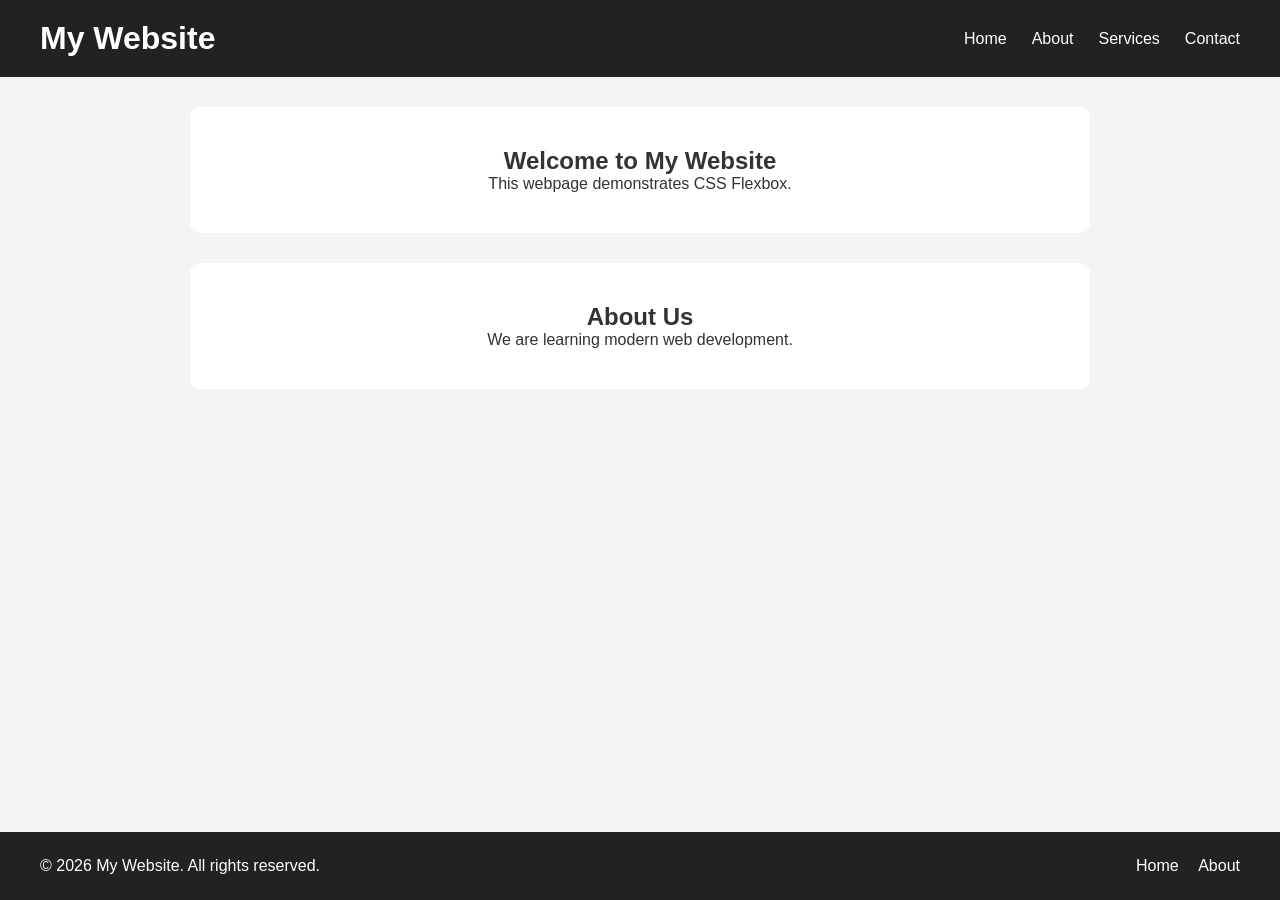
<file: p10/index.html>
<!DOCTYPE html>
<html lang="en">
<head>
    <meta charset="UTF-8">
    <meta name="viewport" content="width=device-width, initial-scale=1.0">
    <title>Header and Footer using Flexbox</title>
    <link rel="stylesheet" href="style.css">
</head>
<body>

    <header class="header">
        <h1>My Website</h1>

        <nav>
            <a href="#home">Home</a>
            <a href="#about">About</a>
            <a href="#services">Services</a>
            <a href="#contact">Contact</a>
        </nav>
    </header>

    <main id="home">
        <section class="content">
            <h2>Welcome to My Website</h2>
            <p>This webpage demonstrates CSS Flexbox.</p>
        </section>

        <section class="content" id="about">
            <h2>About Us</h2>
            <p>We are learning modern web development.</p>
        </section>
    </main>

    <footer class="footer" id="contact">
        <p>&copy; 2026 My Website. All rights reserved.</p>
        <div>
            <a href="#home">Home</a>
            <a href="#about">About</a>
        </div>
    </footer>

</body>
</html>
</file>
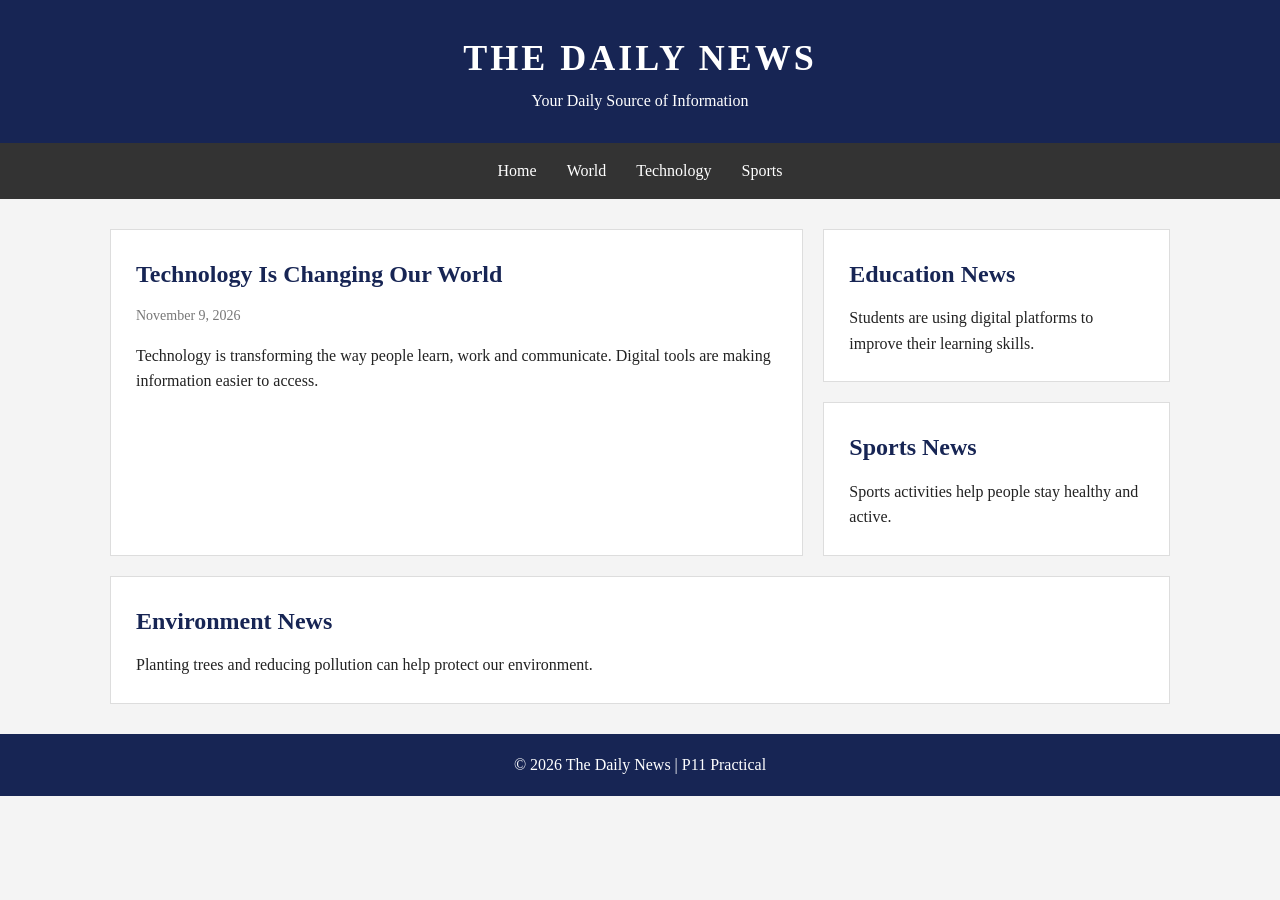
<file: p11/index.html>
<!DOCTYPE html>
<html lang="en">
<head>
    <meta charset="UTF-8">
    <meta name="viewport" content="width=device-width, initial-scale=1.0">
    <title>P11 - Newspaper Layout</title>
    <link rel="stylesheet" href="style.css">
</head>
<body>

    <header class="newspaper-header">
        <h1>THE DAILY NEWS</h1>
        <p>Your Daily Source of Information</p>
    </header>

    <nav>
        <a href="#">Home</a>
        <a href="#">World</a>
        <a href="#">Technology</a>
        <a href="#">Sports</a>
    </nav>

    <main class="newspaper-grid">
        <article class="main-news">
            <h2>Technology Is Changing Our World</h2>
            <p class="date">November 9, 2026</p>
            <p>Technology is transforming the way people learn, work and communicate. Digital tools are making information easier to access.</p>
        </article>

        <article class="side-news">
            <h2>Education News</h2>
            <p>Students are using digital platforms to improve their learning skills.</p>
        </article>

        <article class="side-news">
            <h2>Sports News</h2>
            <p>Sports activities help people stay healthy and active.</p>
        </article>

        <article class="bottom-news">
            <h2>Environment News</h2>
            <p>Planting trees and reducing pollution can help protect our environment.</p>
        </article>
    </main>

    <footer>
        <p>©️ 2026 The Daily News | P11 Practical</p>
    </footer>

</body>
</html>
</file>
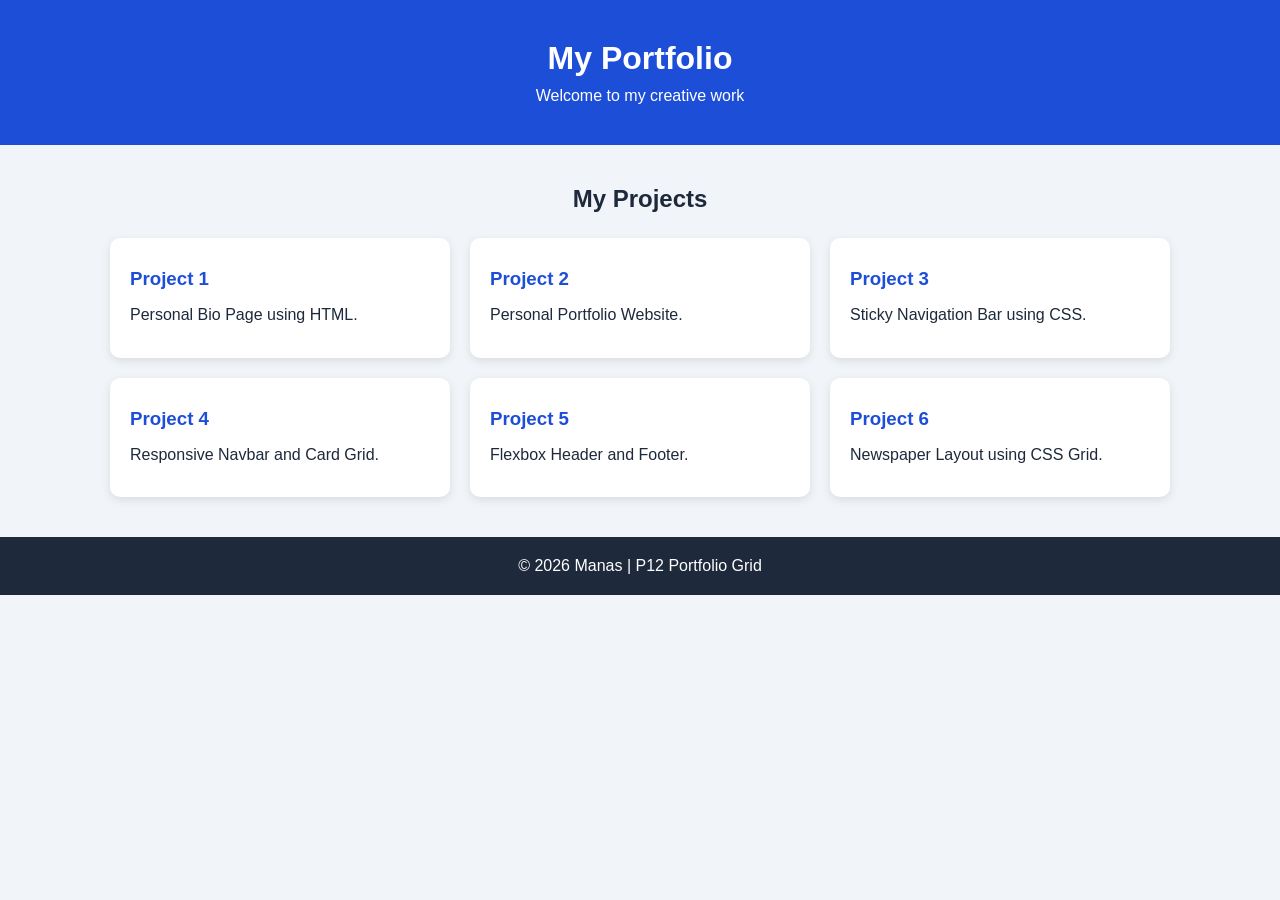
<file: p12/index.html>
<!DOCTYPE html>
<html lang="en">
<head>
    <meta charset="UTF-8">
    <meta name="viewport" content="width=device-width, initial-scale=1.0">
    <title>P12 - Portfolio Project Grid</title>
    <link rel="stylesheet" href="style.css">
</head>
<body>

    <header>
        <h1>My Portfolio</h1>
        <p>Welcome to my creative work</p>
    </header>

    <main>
        <h2>My Projects</h2>

        <section class="project-grid">
            <div class="project-card">
                <h3>Project 1</h3>
                <p>Personal Bio Page using HTML.</p>
            </div>

            <div class="project-card">
                <h3>Project 2</h3>
                <p>Personal Portfolio Website.</p>
            </div>

            <div class="project-card">
                <h3>Project 3</h3>
                <p>Sticky Navigation Bar using CSS.</p>
            </div>

            <div class="project-card">
                <h3>Project 4</h3>
                <p>Responsive Navbar and Card Grid.</p>
            </div>

            <div class="project-card">
                <h3>Project 5</h3>
                <p>Flexbox Header and Footer.</p>
            </div>

            <div class="project-card">
                <h3>Project 6</h3>
                <p>Newspaper Layout using CSS Grid.</p>
            </div>
        </section>
    </main>

    <footer>
        <p>©️ 2026 Manas | P12 Portfolio Grid</p>
    </footer>

</body>
</html>
</file>
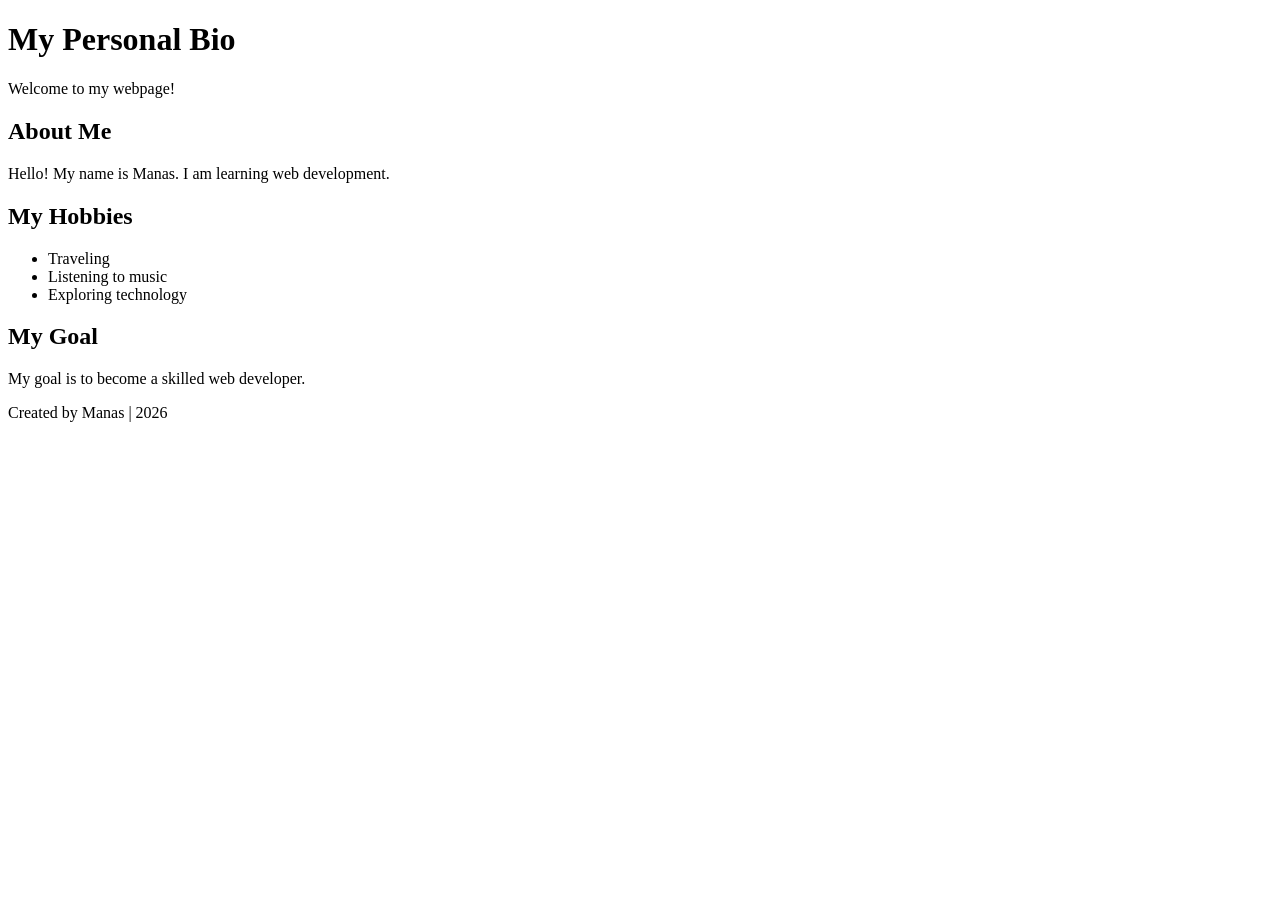
<file: p5/index.html>
<!DOCTYPE html>
<html lang="en">
<head>
    <meta charset="UTF-8">
    <meta name="viewport" content="width=device-width, initial-scale=1.0">
    <title>My Bio Page</title>
</head>
<body>
    <header>
        <h1>My Personal Bio</h1>
        <p>Welcome to my webpage!</p>
    </header>

    <main>
        <section>
            <h2>About Me</h2>
            <p>Hello! My name is Manas. I am learning web development.</p>
        </section>

        <section>
            <h2>My Hobbies</h2>
            <ul>
                <li>Traveling</li>
                <li>Listening to music</li>
                <li>Exploring technology</li>
            </ul>
        </section>

        <section>
            <h2>My Goal</h2>
            <p>My goal is to become a skilled web developer.</p>
        </section>
    </main>

    <footer>
        <p>Created by Manas | 2026</p>
    </footer>
</body>
</html>
</file>
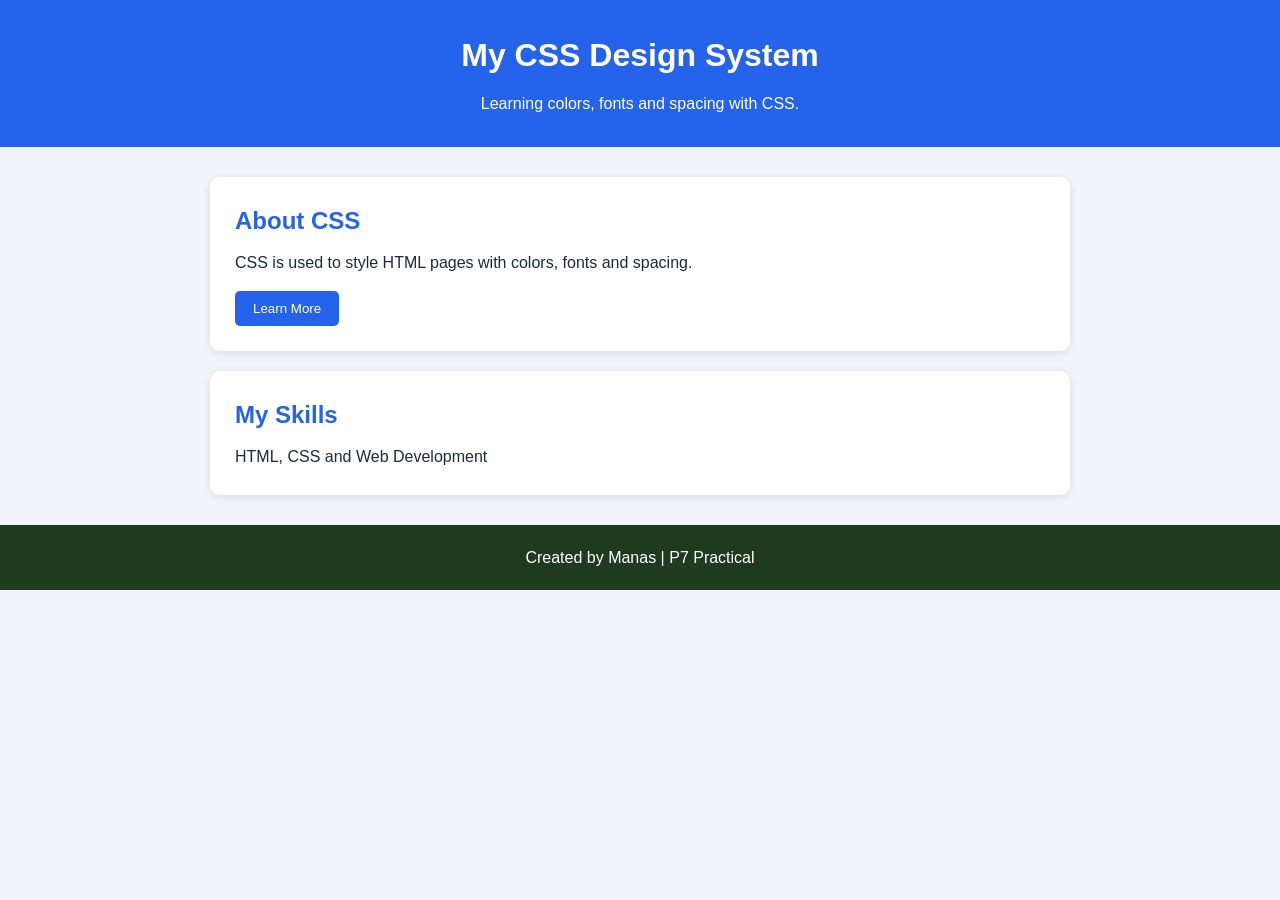
<file: p7/index.html>
<!DOCTYPE html>
<html lang="en">
<head>
    <meta charset="UTF-8">
    <meta name="viewport" content="width=device-width, initial-scale=1.0">
    <title>P7 - CSS Design</title>
    <link rel="stylesheet" href="style.css">
</head>
<body>

    <header>
        <h1>My CSS Design System</h1>
        <p>Learning colors, fonts and spacing with CSS.</p>
    </header>

    <main>
        <section class="card">
            <h2>About CSS</h2>
            <p>CSS is used to style HTML pages with colors, fonts and spacing.</p>
            <button>Learn More</button>
        </section>

        <section class="card">
            <h2>My Skills</h2>
            <p>HTML, CSS and Web Development</p>
        </section>
    </main>

    <footer>
        <p>Created by Manas | P7 Practical</p>
    </footer>

</body>
</html>
</file>
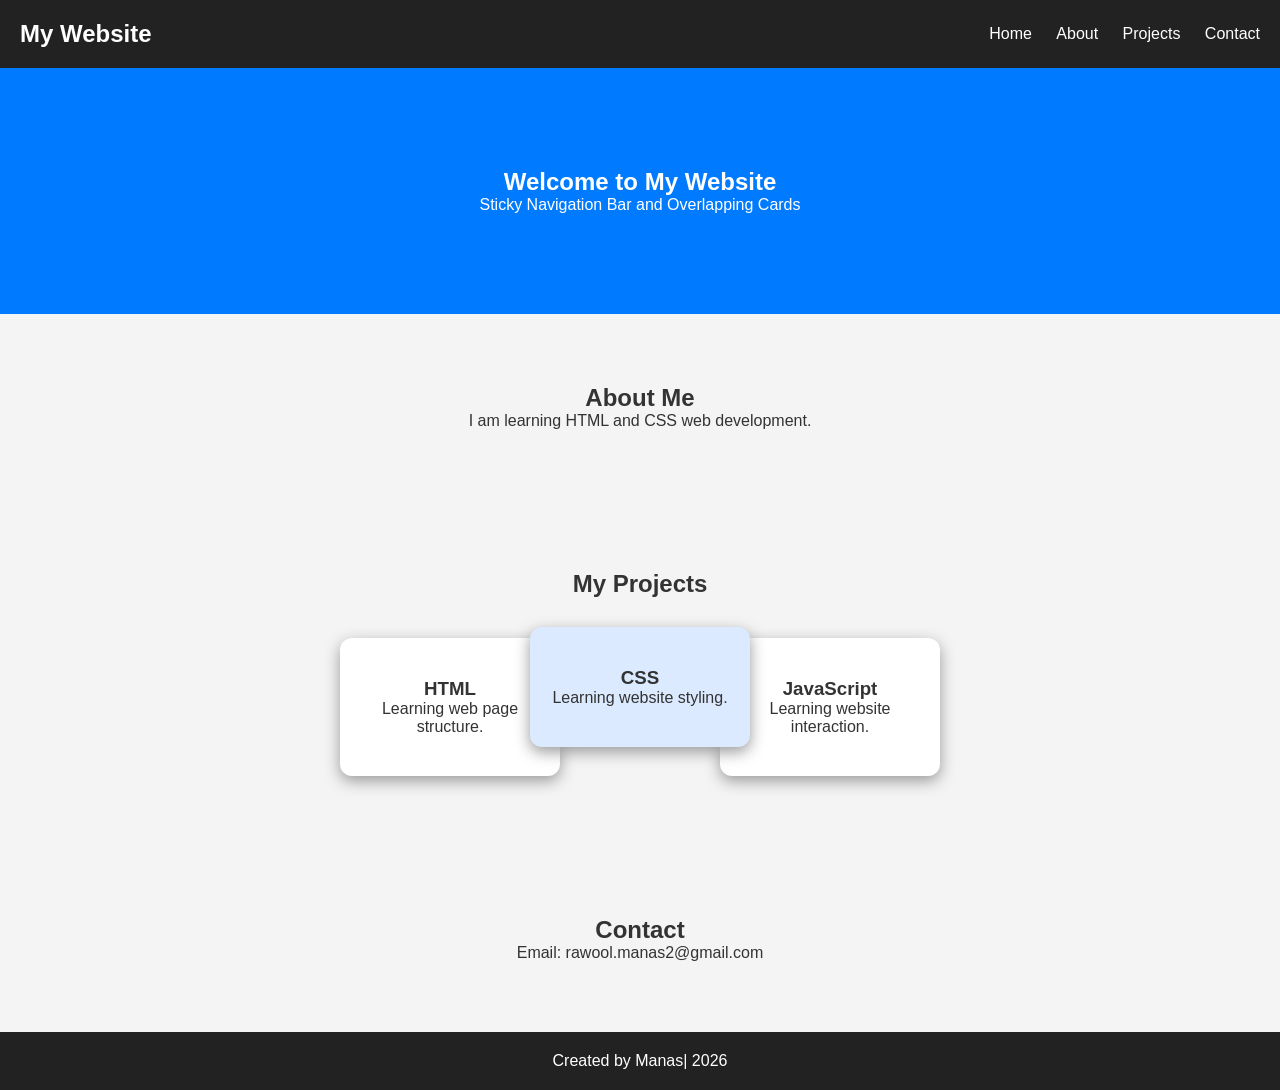
<file: p8/index.html>
<!DOCTYPE html>
<html lang="en">
<head>
    <meta charset="UTF-8">
    <meta name="viewport" content="width=device-width, initial-scale=1.0">
    <title>Sticky Navbar and Cards</title>
    <link rel="stylesheet" href="style.css">
</head>
<body>

    <nav class="navbar">
        <h2>My Website</h2>
        <div class="nav-links">
            <a href="#home">Home</a>
            <a href="#about">About</a>
            <a href="#projects">Projects</a>
            <a href="#contact">Contact</a>
        </div>
    </nav>

    <section id="home" class="hero">
        <h1>Welcome to My Website</h1>
        <p>Sticky Navigation Bar and Overlapping Cards</p>
    </section>

    <section id="about">
        <h2>About Me</h2>
        <p>I am learning HTML and CSS web development.</p>
    </section>

    <section id="projects">
        <h2>My Projects</h2>

        <div class="card-container">
            <div class="card card-one">
                <h3>HTML</h3>
                <p>Learning web page structure.</p>
            </div>

            <div class="card card-two">
                <h3>CSS</h3>
                <p>Learning website styling.</p>
            </div>

            <div class="card card-three">
                <h3>JavaScript</h3>
                <p>Learning website interaction.</p>
            </div>
        </div>
    </section>

    <section id="contact">
        <h2>Contact</h2>
        <p>Email: rawool.manas2@gmail.com</p>
    </section>

    <footer>
        <p>Created by Manas| 2026</p>
    </footer>

</body>
</html>
</file>
<file: p10/style.css>
* {
    margin: 0;
    padding: 0;
    box-sizing: border-box;
}

body {
    font-family: Arial, sans-serif;
    background: #f4f4f4;
    color: #333;
    min-height: 100vh;
    display: flex;
    flex-direction: column;
}

/* Header using Flexbox */
.header {
    background: #222;
    color: white;
    padding: 20px 40px;
    display: flex;
    justify-content: space-between;
    align-items: center;
    flex-wrap: wrap;
}

.header nav {
    display: flex;
    gap: 25px;
}

.header a {
    color: white;
    text-decoration: none;
}

/* Main content */
main {
    flex: 1;
}

.content {
    background: white;
    margin: 30px auto;
    padding: 40px;
    max-width: 900px;
    text-align: center;
    border-radius: 10px;
}

/* Footer using Flexbox */
.footer {
    background: #222;
    color: white;
    padding: 25px 40px;
    display: flex;
    justify-content: space-between;
    align-items: center;
    flex-wrap: wrap;
    gap: 15px;
}

.footer a {
    color: white;
    text-decoration: none;
    margin-left: 15px;
}

/* Mobile responsive */
@media (max-width: 600px) {
    .header,
    .footer {
        flex-direction: column;
        text-align: center;
        gap: 15px;
    }

    .header nav {
        flex-wrap: wrap;
        justify-content: center;
    }
}
</file>
<file: p11/style.css>
* {
    margin: 0;
    padding: 0;
    box-sizing: border-box;
}

body {
    font-family: Georgia, serif;
    background-color: #f4f4f4;
    color: #222;
    line-height: 1.6;
}

.newspaper-header {
    background-color: #172554;
    color: white;
    text-align: center;
    padding: 30px 15px;
}

.newspaper-header h1 {
    font-size: 36px;
    letter-spacing: 3px;
}

nav {
    display: flex;
    justify-content: center;
    gap: 30px;
    background-color: #333;
    padding: 15px;
}

nav a {
    color: white;
    text-decoration: none;
}

.newspaper-grid {
    max-width: 1100px;
    margin: 30px auto;
    padding: 0 20px;
    display: grid;
    grid-template-columns: 2fr 1fr;
    gap: 20px;
}

article {
    background-color: white;
    padding: 25px;
    border: 1px solid #ddd;
}

.main-news {
    grid-row: span 2;
}

article h2 {
    color: #172554;
    margin-bottom: 12px;
}

.date {
    color: #777;
    font-size: 14px;
    margin-bottom: 15px;
}

.bottom-news {
    grid-column: 1 / -1;
}

footer {
    background-color: #172554;
    color: white;
    text-align: center;
    padding: 18px;
}

@media (max-width: 600px) {
    .newspaper-grid {
        grid-template-columns: 1fr;
    }

    .main-news {
        grid-row: auto;
    }

    .bottom-news {
        grid-column: auto;
    }

    nav {
        flex-wrap: wrap;
        gap: 15px;
    }
}
</file>
<file: p12/style.css>
* {
    margin: 0;
    padding: 0;
    box-sizing: border-box;
}

body {
    font-family: Arial, sans-serif;
    background-color: #f1f5f9;
    color: #1e293b;
}

header {
    background-color: #1d4ed8;
    color: white;
    text-align: center;
    padding: 40px 20px;
}

header h1 {
    margin-bottom: 10px;
}

main {
    max-width: 1100px;
    margin: 40px auto;
    padding: 0 20px;
}

main h2 {
    text-align: center;
    margin-bottom: 25px;
}

.project-grid {
    display: grid;
    grid-template-columns: repeat(3, 1fr);
    gap: 20px;
}

.project-card {
    background-color: white;
    padding: 30px 20px;
    border-radius: 10px;
    box-shadow: 0 3px 10px rgba(0, 0, 0, 0.1);
    transition: transform 0.3s;
}

.project-card:hover {
    transform: translateY(-5px);
}

.project-card h3 {
    color: #1d4ed8;
    margin-bottom: 12px;
}

.project-card p {
    line-height: 1.6;
}

footer {
    background-color: #1e293b;
    color: white;
    text-align: center;
    padding: 20px;
    margin-top: 40px;
}

@media (max-width: 768px) {
    .project-grid {
        grid-template-columns: repeat(2, 1fr);
    }
}

@media (max-width: 500px) {
    .project-grid {
        grid-template-columns: 1fr;
    }
}
</file>
<file: p7/style.css>
/* P7 - CSS Colors, Fonts and Spacing */

:root {
    --primary-color: #2563eb;
    --background-color: #f1f5f9;
    --text-color: #1e293b;
    --card-color: #ffffff;
}

* {
    margin: 0;
    padding: 0;
    box-sizing: border-box;
}

body {
    font-family: Arial, sans-serif;
    background-color: var(--background-color);
    color: var(--text-color);
    line-height: 1.6;
}

header {
    background-color: var(--primary-color);
    color: white;
    text-align: center;
    padding: 30px 20px;
}

header h1 {
    margin-bottom: 10px;
}

main {
    max-width: 900px;
    margin: 30px auto;
    padding: 0 20px;
}

.card {
    background-color: var(--card-color);
    padding: 25px;
    margin-bottom: 20px;
    border-radius: 10px;
    box-shadow: 0 2px 8px rgba(0, 0, 0, 0.1);
}

.card h2 {
    color: var(--primary-color);
    margin-bottom: 10px;
}

button {
    background-color: var(--primary-color);
    color: white;
    border: none;
    padding: 10px 18px;
    margin-top: 15px;
    border-radius: 5px;
    cursor: pointer;
}

footer {
    text-align: center;
    padding: 20px;
    background-color: #1e3b1f;
    color: white;
}
</file>
<file: p8/style.css>
* {
    margin: 0;
    padding: 0;
    box-sizing: border-box;
}

html {
    scroll-behavior: smooth;
}

body {
    font-family: Arial, sans-serif;
    background: #f4f4f4;
    color: #333;
}

/* Sticky Navigation */
.navbar {
    position: sticky;
    top: 0;
    z-index: 100;
    background: #222;
    color: white;
    padding: 20px;
    display: flex;
    justify-content: space-between;
    align-items: center;
}

.nav-links a {
    color: white;
    text-decoration: none;
    margin-left: 20px;
}

/* Sections */
section {
    padding: 70px 30px;
    text-align: center;
}

.hero {
    background: #007bff;
    color: white;
    padding: 100px 20px;
}

/* Overlapping Cards */
.card-container {
    display: flex;
    justify-content: center;
    align-items: center;
    margin-top: 40px;
}

.card {
    width: 220px;
    padding: 40px 20px;
    border-radius: 12px;
    background: white;
    box-shadow: 0 5px 15px #999;
    position: relative;
}

.card-two {
    margin-left: -30px;
    margin-right: -30px;
    z-index: 2;
    transform: translateY(-20px);
    background: #dbeafe;
}

.card-one {
    z-index: 1;
}

.card-three {
    z-index: 1;
}

footer {
    background: #222;
    color: white;
    text-align: center;
    padding: 20px;
}
</file>
